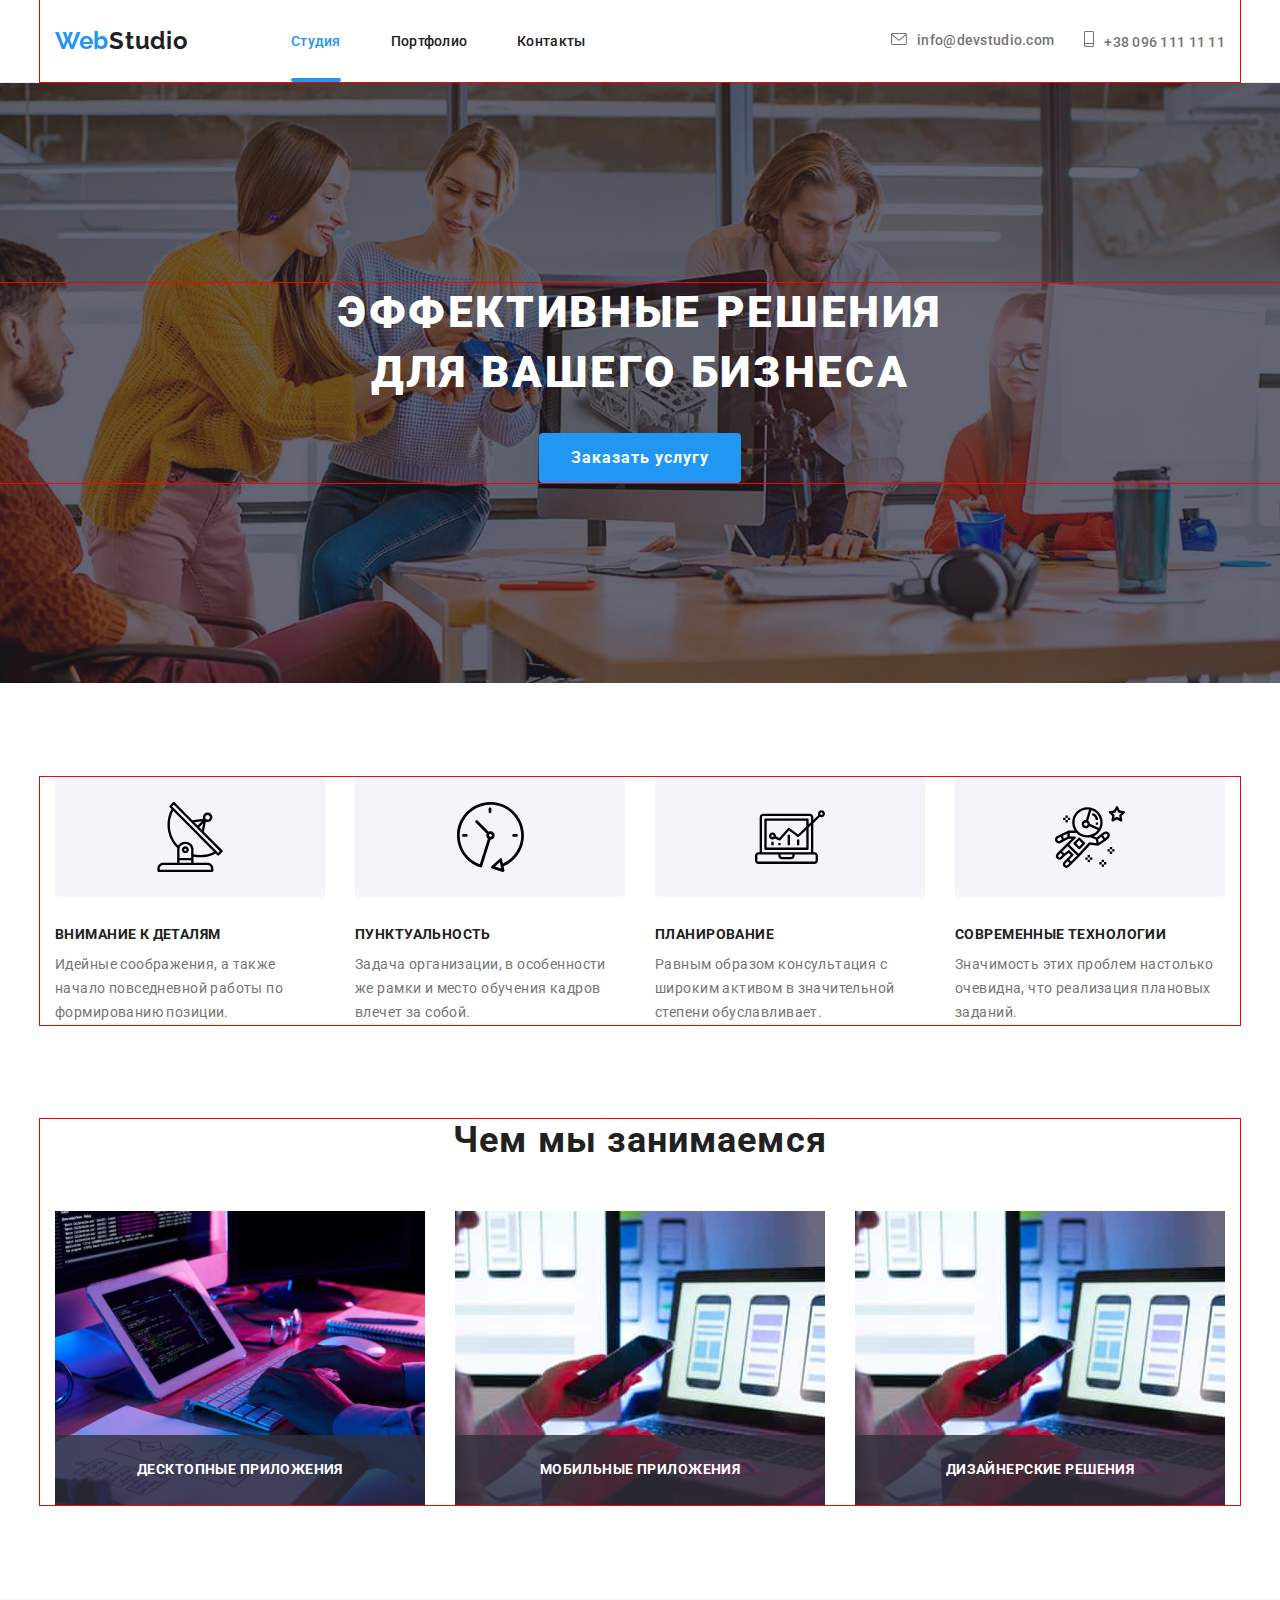
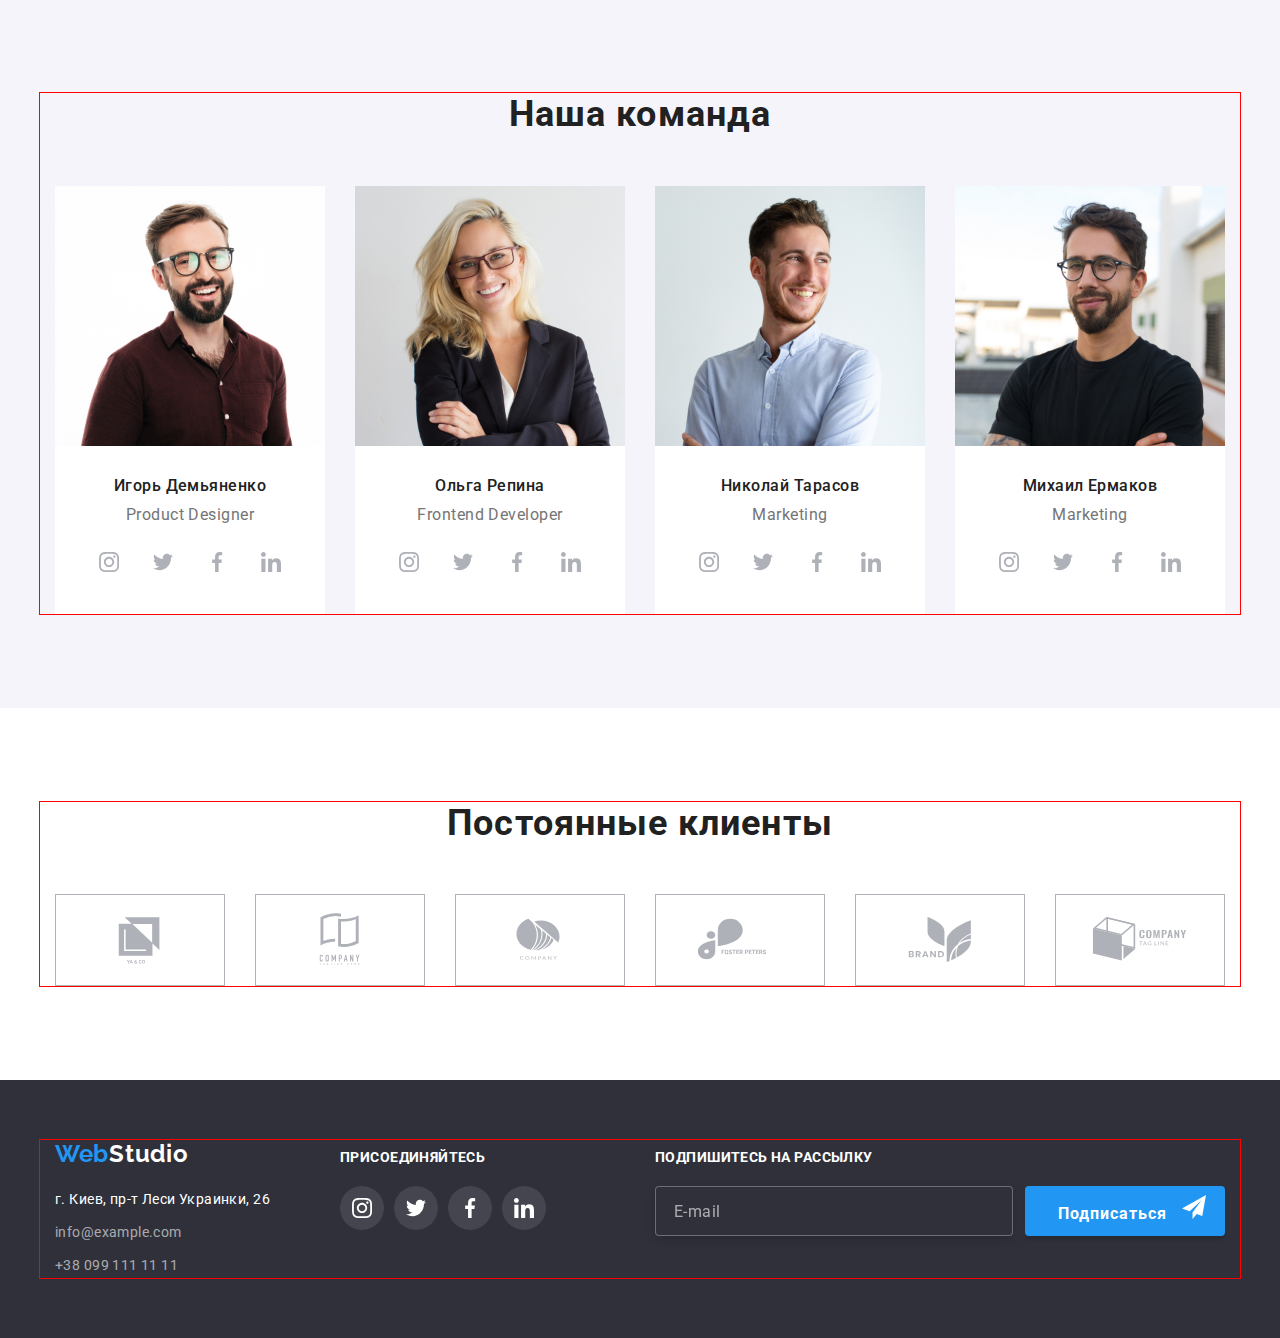
<file: index.html>
<!DOCTYPE html>
<html lang="ru">
  <head>
    <meta charset="UTF-8" />
    <meta http-equiv="X-UA-Compatible" content="IE=edge" />
    <meta name="viewport" content="width=device-width, initial-scale=1.0" />
    <link rel="preconnect" href="https://fonts.googleapis.com" />
    <link rel="preconnect" href="https://fonts.gstatic.com" crossorigin />
    <link rel="preconnect" href="https://fonts.googleapis.com" />
    <link rel="preconnect" href="https://fonts.gstatic.com" crossorigin />
    <link
      href="https://fonts.googleapis.com/css2?family=Raleway:wght@700&family=Roboto:wght@400;500;700;900&display=swap"
      rel="stylesheet"
    />
    <title>DOCTYPE</title>
    <!-- <link
      rel="stylesheet"
      href="https://cdnjs.cloudflare.com/ajax/libs/modern-normalize/1.1.0/modern-normalize.min.css"
      integrity="sha512-wpPYUAdjBVSE4KJnH1VR1HeZfpl1ub8YT/NKx4PuQ5NmX2tKuGu6U/JRp5y+Y8XG2tV+wKQpNHVUX03MfMFn9Q=="
      crossorigin="anonymous"
      referrerpolicy="no-referrer"
    /> -->
    <!-- <link rel="stylesheet" href="./css/styles.css" /> -->
    <link rel="stylesheet" href="./css/main.min.css" />
  </head>

  <body>
    <!-------------------Шапка сайта------------------>
    <header class="header">
      <div class="container">
        <a href="./index.html" class="logo link"
          >Web<span class="logo__style--dark">Studio</span></a
        >
        <nav class="nav">
          <ul class="nav__list list">
            <li class="nav__item">
              <a href="./index.html" class="nav__link link current">Студия</a>
            </li>
            <li class="nav__item">
              <a href="./portfolio.html" class="nav__link link">Портфолио</a>
            </li>
            <li class="nav__item">
              <a href="" class="nav__link link">Контакты</a>
            </li>
          </ul>
        </nav>
        <ul class="contacts list">
          <li class="contacts__item">
            <a href="mailto:info@devstudio.com" class="contacts__mail link"
              ><svg class="contacts__icon" width="16" height="12">
                <use href="./images/symbol-defs.svg#icon-envelope"></use></svg
              >info@devstudio.com</a
            >
          </li>
          <li class="contacts__item">
            <a href="tel:+380961111111" class="contacts__tel link"
              ><svg class="contacts__icon" width="10" height="16">
                <use href="./images/symbol-defs.svg#icon-smartphone"></use></svg
              >+38 096 111 11 11</a
            >
          </li>
        </ul>
        <button type="button" class="menu-open__btn">
          <svg class="menu-open__icon" width="40" height="40">
            <use href="./images/symbol-defs.svg#icon-menu"></use>
          </svg>
        </button>
        <div class="mob-menu is-hidden">
          <div class="container-mob">
            <div class="mob-menu__top">
              <button type="button" class="menu-close__btn">
                <svg class="menu-open__icon" width="40" height="40">
                  <use href="./images/symbol-defs.svg#icon-close-black"></use>
                </svg>
              </button>
              <ul class="mob-menu__list list">
                <li class="mob-menu__item">
                  <a href="./index.html" class="mob-menu__link link accent"
                    >Студия</a
                  >
                </li>
                <li class="mob-menu__item">
                  <a href="./portfolio.html" class="mob-menu__link link"
                    >Портфолио</a
                  >
                </li>
                <li class="mob-menu__item">
                  <a href="" class="mob-menu__link link">Контакты</a>
                </li>
              </ul>
            </div>
            <div class="mob-menu__bottom">
              <div class="mob-contacts">
                <ul class="mob-contacts__list list">
                  <li class="mob-contacts__item">
                    <a href="tel:+380961111111" class="mob-contacts__tel link"
                      >+38 096 111 11 11</a
                    >
                  </li>
                  <li class="mob-contacts__item">
                    <a
                      href="mailto:info@devstudio.com"
                      class="mob-contacts__mail link"
                      >info@devstudio.com</a
                    >
                  </li>
                </ul>
                <ul class="mob-soc__list list">
                  <li class="mob-soc__item">
                    <a
                      href="https://www.google.com/"
                      class="mob-soc__link link"
                      target="_blank"
                      rel="noopener nofollow noreferrer"
                      >Instagram</a
                    >
                  </li>
                  <li class="mob-soc__item">
                    <a
                      href="https://www.google.com/"
                      class="mob-soc__link link"
                      target="_blank"
                      rel="noopener nofollow noreferrer"
                      >Twitter</a
                    >
                  </li>
                  <li class="mob-soc__item">
                    <a
                      href="https://www.google.com/"
                      class="mob-soc__link link"
                      target="_blank"
                      rel="noopener nofollow noreferrer"
                      >Facebook</a
                    >
                  </li>
                  <li class="mob-soc__item">
                    <a
                      href="https://www.google.com/"
                      class="mob-soc__link link"
                      target="_blank"
                      rel="noopener nofollow noreferrer"
                      >LinkedIn</a
                    >
                  </li>
                </ul>
              </div>
            </div>
          </div>
        </div>
      </div>
    </header>

    <main>
      <!-----------------------Герой------------------->
      <section class="hero">
        <div class="container">
          <h1 class="title">Эффективные решения для вашего бизнеса</h1>
          <button type="button" class="btn-order" data-modal-open>
            Заказать услугу
          </button>
        </div>
      </section>
      <!----------------- Наши преимущества ------------------>
      <section class="advantage">
        <div class="container">
          <h2 class="advantage__name visually-hidden">Наши преимущества</h2>
          <ul class="advantage__list list">
            <li class="advantage__item">
              <div class="advantage__icon">
                <svg class="icon-antenna" width="70" height="70">
                  <use href="./images/symbol-defs.svg#icon-antenna"></use>
                </svg>
              </div>
              <h3 class="advantage__title">Внимание к деталям</h3>
              <p class="advantage__text">
                Идейные соображения, а также начало повседневной работы по
                формированию позиции.
              </p>
            </li>
            <li class="advantage__item">
              <div class="advantage__icon">
                <svg class="icon-clock" width="70" height="70">
                  <use href="./images/symbol-defs.svg#icon-clock"></use>
                </svg>
              </div>
              <h3 class="advantage__title">Пунктуальность</h3>
              <p class="advantage__text">
                Задача организации, в особенности же рамки и место обучения
                кадров влечет за собой.
              </p>
            </li>
            <li class="advantage__item">
              <div class="advantage__icon">
                <svg class="icon-diagram" width="70" height="70">
                  <use href="./images/symbol-defs.svg#icon-diagram"></use>
                </svg>
              </div>
              <h3 class="advantage__title">Планирование</h3>
              <p class="advantage__text">
                Равным образом консультация с широким активом в значительной
                степени обуславливает.
              </p>
            </li>
            <li class="advantage__item">
              <div class="advantage__icon">
                <svg class="icon-astronaut" width="70" height="70">
                  <use href="./images/symbol-defs.svg#icon-astronaut"></use>
                </svg>
              </div>
              <h3 class="advantage__title">Современные технологии</h3>
              <p class="advantage__text">
                Значимость этих проблем настолько очевидна, что реализация
                плановых заданий.
              </p>
            </li>
          </ul>
        </div>
      </section>
      <!--------------- Чем мы занимаемся --------------->
      <section class="works">
        <div class="container">
          <h2 class="works__title">Чем мы занимаемся</h2>
          <ul class="works__list list">
            <li class="works__item">
              <picture>
                <source
                  srcset="
                    ./images/algorithm.jpg    1x,
                    ./images/algorithm-2x.jpg 2x
                  "
                  media="(min-width: 1200px)"
                />
                <img
                  lang="en"
                  src="./images/algorithm.jpg"
                  alt="Box-1"
                  width="370"
                  height="294"
                />
              </picture>
              <div class="product">
                <h3 class="product__title">Десктопные приложения</h3>
              </div>
            </li>
            <li class="works__item">
              <picture>
                <source
                  srcset="./images/mobile.jpg 1x, ./images/mobile-2x.jpg 2x"
                  media="(min-width: 1200px)"
                />
                <img
                  lang="en"
                  src="./images/mobile.jpg"
                  alt="Box-2"
                  width="370"
                  height="294"
                />
              </picture>
              <div class="product">
                <h3 class="product__title">Мобильные приложения</h3>
              </div>
            </li>
            <li class="works__item">
              <picture>
                <source
                  srcset="./images/mobile.jpg 1x, ./images/mobile-2x.jpg 2x"
                  media="(min-width: 1200px)"
                />
                <img
                  lang="en"
                  src="./images/desktop.jpg"
                  alt="Box-3"
                  width="370"
                  height="294"
                />
              </picture>
              <div class="product">
                <h3 class="product__title">Дизайнерские решения</h3>
              </div>
            </li>
          </ul>
        </div>
      </section>
      <!--------------------Наша Команда--------------------->
      <section class="team">
        <div class="container">
          <h2 class="team__title">Наша команда</h2>
          <ul class="team__list list">
            <li class="team__item">
              <picture>
                <source
                  srcset="./images/igor.jpg 1x, ./images/igor-2x.jpg 2x"
                  media="(min-width: 1200px)"
                />
                <source
                  srcset="./images/igor-tab.jpg 1x, ./images/igor-tab-2x.jpg 2x"
                  media="(min-width: 768px)"
                />
                <source
                  srcset="./images/igor-mob.jpg 1x, ./images/igor-mob-2x.jpg 2x"
                  media="(min-width: 320px)"
                />
                <img
                  src="./images/igor-mob.jpg"
                  alt="Фото Игоря Демьяненко"
                  width="450"
                  height="460"
                />
              </picture>

              <!-- <img
                srcset="./images/igor.jpg 1x, ./images/igor-2x.jpg 2x"
                src="./images/igor.jpg"
                alt="Фото Игоря Демьяненко"
                width="270"
                height="260"
              /> -->
              <div class="team__card">
                <h3 class="team__name">Игорь Демьяненко</h3>
                <p class="team__text" lang="en">Product Designer</p>
                <ul class="soc list">
                  <li class="soc__item soc__item--light">
                    <a href="" class="soc__link soc__link--dark link"
                      ><svg class="soc__icon" width="20" height="20">
                        <use
                          href="./images/symbol-defs.svg#icon-instagram"
                        ></use></svg
                    ></a>
                  </li>
                  <li class="soc__item soc__item--light">
                    <a href="" class="soc__link soc__link--dark link"
                      ><svg class="soc__icon" width="20" height="20">
                        <use
                          href="./images/symbol-defs.svg#icon-twitter"
                        ></use></svg
                    ></a>
                  </li>
                  <li class="soc__item soc__item--light">
                    <a href="" class="soc__link soc__link--dark link"
                      ><svg class="soc__icon" width="20" height="20">
                        <use
                          href="./images/symbol-defs.svg#icon-facebook"
                        ></use></svg
                    ></a>
                  </li>
                  <li class="soc__item soc__item--light">
                    <a href="" class="soc__link soc__link--dark link">
                      <svg class="soc__icon" width="20" height="20">
                        <use
                          href="./images/symbol-defs.svg#icon-linkedin"
                        ></use></svg
                    ></a>
                  </li>
                </ul>
              </div>
            </li>
            <li class="team__item">
              <picture>
                <source
                  srcset="./images/olga.jpg 1x, ./images/olga-2x.jpg 2x"
                  media="(min-width: 1200px)"
                />
                <source
                  srcset="./images/olga-tab.jpg 1x, ./images/olga-tab-2x.jpg 2x"
                  media="(min-width: 768px)"
                />
                <source
                  srcset="./images/olga-mob.jpg 1x, ./images/olga-mob-2x.jpg 2x"
                  media="(min-width: 320px)"
                />
                <img
                  src="./images/olga.jpg"
                  alt="Фото Ольги Репиной"
                  width="450"
                  height="460"
                />
              </picture>

              <!-- <img
                srcset="./images/olga.jpg 1x, ./images/olga-2x.jpg 2x"
                src="./images/olga.jpg"
                alt="Фото Ольги Репиной"
                width="270"
                height="260"
              /> -->
              <div class="team__card">
                <h3 class="team__name">Ольга Репина</h3>
                <p class="team__text" lang="en">Frontend Developer</p>
                <ul class="soc list">
                  <li class="soc__item soc__item--light">
                    <a href="" class="soc__link soc__link--dark link"
                      ><svg class="soc__icon" width="20" height="20">
                        <use
                          href="./images/symbol-defs.svg#icon-instagram"
                        ></use></svg
                    ></a>
                  </li>
                  <li class="soc__item soc__item--light">
                    <a href="" class="soc__link soc__link--dark link"
                      ><svg class="soc__icon" width="20" height="20">
                        <use
                          href="./images/symbol-defs.svg#icon-twitter"
                        ></use></svg
                    ></a>
                  </li>
                  <li class="soc__item soc__item--light">
                    <a href="" class="soc__link soc__link--dark link">
                      <svg class="soc__icon" width="20" height="20">
                        <use
                          href="./images/symbol-defs.svg#icon-facebook"
                        ></use></svg
                    ></a>
                  </li>
                  <li class="soc__item soc__item--light">
                    <a href="" class="soc__link soc__link--dark link">
                      <svg class="soc__icon" width="20" height="20">
                        <use
                          href="./images/symbol-defs.svg#icon-linkedin"
                        ></use></svg
                    ></a>
                  </li>
                </ul>
              </div>
            </li>
            <li class="team__item">
              <picture>
                <source
                  srcset="./images/nikolay.jpg 1x, ./images/nikolay-2x.jpg 2x"
                  media="(min-width: 1200px)"
                />
                <source
                  srcset="
                    ./images/nikolay-tab.jpg    1x,
                    ./images/nikolay-tab-2x.jpg 2x
                  "
                  media="(min-width: 768px)"
                />
                <source
                  srcset="
                    ./images/nikolay-mob.jpg    1x,
                    ./images/nikolay-mob-2x.jpg 2x
                  "
                  media="(min-width: 320px)"
                />
                <img
                  src="./images/nikolay.jpg"
                  alt="Фото Николая Тарасова"
                  width="450"
                  height="460"
                />
              </picture>

              <!-- <img
                srcset="./images/nikolay.jpg 1x, ./images/nikolay-2x.jpg 2x"
                src="./images/nikolay.jpg"
                alt="Фото Николая Тарасова"
                width="270"
                height="260"
              /> -->
              <div class="team__card">
                <h3 class="team__name">Николай Тарасов</h3>
                <p class="team__text" lang="en">Marketing</p>
                <ul class="soc list">
                  <li class="soc__item soc__item--light">
                    <a href="" class="soc__link soc__link--dark link"
                      ><svg class="soc__icon" width="20" height="20">
                        <use
                          href="./images/symbol-defs.svg#icon-instagram"
                        ></use></svg
                    ></a>
                  </li>
                  <li class="soc__item soc__item--light">
                    <a href="" class="soc__link soc__link--dark link"
                      ><svg class="soc__icon" width="20" height="20">
                        <use
                          href="./images/symbol-defs.svg#icon-twitter"
                        ></use></svg
                    ></a>
                  </li>
                  <li class="soc__item soc__item--light">
                    <a href="" class="soc__link soc__link--dark link"
                      ><svg class="soc__icon" width="20" height="20">
                        <use
                          href="./images/symbol-defs.svg#icon-facebook"
                        ></use></svg
                    ></a>
                  </li>

                  <li class="soc__item soc__item--light">
                    <a href="" class="soc__link soc__link--dark link">
                      <svg class="soc__icon" width="20" height="20">
                        <use
                          href="./images/symbol-defs.svg#icon-linkedin"
                        ></use></svg
                    ></a>
                  </li>
                </ul>
              </div>
            </li>
            <li class="team__item">
              <picture>
                <source
                  srcset="./images/mihkail.jpg 1x, ./images/mihkail-2x.jpg 2x"
                  media="(min-width: 1200px)"
                />
                <source
                  srcset="
                    ./images/mihkail-tab.jpg    1x,
                    ./images/mihkail-tab-2x.jpg 2x
                  "
                  media="(min-width: 768px)"
                />
                <source
                  srcset="
                    ./images/mihkail-mob.jpg    1x,
                    ./images/mihkail-mob-2x.jpg 2x
                  "
                  media="(min-width: 320px)"
                />
                <img
                  src="./images/mihkail.jpg"
                  alt="Фото Михаила Ермакова"
                  width="450"
                  height="460"
                />
              </picture>

              <!-- <img
                srcset="./images/mihkail.jpg 1x, ./images/mihkail-2x.jpg 2x"
                src="./images/mihkail.jpg"
                alt="Фото Михаила Ермакова"
                width="270"
                height="260"
              /> -->
              <div class="team__card">
                <h3 class="team__name">Михаил Ермаков</h3>
                <p class="team__text" lang="en">Marketing</p>
                <ul class="soc list">
                  <li class="soc__item soc__item--light">
                    <a href="" class="soc__link soc__link--dark link"
                      ><svg class="soc__icon" width="20" height="20">
                        <use
                          href="./images/symbol-defs.svg#icon-instagram"
                        ></use></svg
                    ></a>
                  </li>
                  <li class="soc__item soc__item--light">
                    <a href="" class="soc__link soc__link--dark link"
                      ><svg class="soc__icon" width="20" height="20">
                        <use
                          href="./images/symbol-defs.svg#icon-twitter"
                        ></use></svg
                    ></a>
                  </li>
                  <li class="soc__item soc__item--light">
                    <a href="" class="soc__link soc__link--dark link"
                      ><svg class="soc__icon" width="20" height="20">
                        <use
                          href="./images/symbol-defs.svg#icon-facebook"
                        ></use></svg
                    ></a>
                  </li>
                  <li class="soc__item soc__item--light">
                    <a href="" class="soc__link soc__link--dark link">
                      <svg class="soc__icon" width="20" height="20">
                        <use
                          href="./images/symbol-defs.svg#icon-linkedin"
                        ></use></svg
                    ></a>
                  </li>
                </ul>
              </div>
            </li>
          </ul>
        </div>
      </section>
      <!----------------------- Постоянные клиенты -------------------->
      <section class="customers">
        <div class="container">
          <h2 class="customers__titel">Постоянные клиенты</h2>
          <ul class="customers__list list">
            <li class="customers__item">
              <a href="" class="customers__link"
                ><svg class="customers__icon" width="106" height="60">
                  <use href="./images/symbol-defs.svg#icon-Logo-1"></use></svg
              ></a>
            </li>
            <li class="customers__item">
              <a href="" class="customers__link"
                ><svg class="customers__icon" width="106" height="60">
                  <use href="./images/symbol-defs.svg#icon-Logo-2"></use></svg
              ></a>
            </li>
            <li class="customers__item">
              <a href="" class="customers__link"
                ><svg class="customers__icon" width="106" height="60">
                  <use href="./images/symbol-defs.svg#icon-Logo-3"></use></svg
              ></a>
            </li>
            <li class="customers__item">
              <a href="" class="customers__link"
                ><svg class="customers__icon" width="106" height="60">
                  <use href="./images/symbol-defs.svg#icon-Logo-4"></use></svg
              ></a>
            </li>
            <li class="customers__item">
              <a href="" class="customers__link"
                ><svg class="customers__icon" width="106" height="60">
                  <use href="./images/symbol-defs.svg#icon-Logo-5"></use></svg
              ></a>
            </li>
            <li class="customers__item">
              <a href="" class="customers__link"
                ><svg class="customers__icon" width="106" height="60">
                  <use href="./images/symbol-defs.svg#icon-Logo-6"></use></svg
              ></a>
            </li>
          </ul>
        </div>
      </section>
    </main>
    <!-------------------------Футер----------------------->
    <footer class="footer">
      <div class="container">
        <div class="footer__contact">
          <a href="./index.html" class="logo link"
            >Web<span class="logo__style--light">Studio</span></a
          >
          <address class="address">
            <ul class="address__list list">
              <li class="address__item">
                <a
                  href="https://goo.gl/maps/gY4igKeAdsHqv6zv8"
                  target="_blank"
                  class="address__link--light link"
                  rel="noopener nofollow noreferrer"
                  >г. Киев, пр-т Леси Украинки, 26
                </a>
              </li>
              <li class="address__item">
                <a
                  href="mailto:info@example.com"
                  class="address__link--dark link"
                  >info@example.com</a
                >
              </li>
              <li class="address__item">
                <a href="tel:+380991111111" class="address__link--dark link"
                  >+38 099 111 11 11</a
                >
              </li>
            </ul>
          </address>
        </div>
        <div class="join">
          <p class="join__title">присоединяйтесь</p>
          <ul class="soc list">
            <li class="soc__item soc__item--dark">
              <a href="" class="soc__link soc__link--light link"
                ><svg class="soc__icon" width="20" height="20">
                  <use
                    href="./images/symbol-defs.svg#icon-instagram"
                  ></use></svg
              ></a>
            </li>
            <li class="soc__item soc__item--dark">
              <a href="" class="soc__link soc__link--light link"
                ><svg class="soc__icon" width="20" height="20">
                  <use href="./images/symbol-defs.svg#icon-twitter"></use></svg
              ></a>
            </li>
            <li class="soc__item soc__item--dark">
              <a href="" class="soc__link soc__link--light link"
                ><svg class="soc__icon" width="20" height="20">
                  <use href="./images/symbol-defs.svg#icon-facebook"></use></svg
              ></a>
            </li>
            <li class="soc__item soc__item--dark">
              <a href="" class="soc__link soc__link--light link">
                <svg class="soc__icon" width="20" height="20">
                  <use href="./images/symbol-defs.svg#icon-linkedin"></use></svg
              ></a>
            </li>
          </ul>
        </div>
        <div class="subscribe">
          <p class="subscribe__title">Подпишитесь на рассылку</p>
          <form name="subscribe__form">
            <div class="subscribe__wrap">
              <label for="subscribe-label" class="subscribe__label"></label>
              <input
                type="email"
                class="subscribe__input"
                name="user-email"
                id="subscribe-label"
                placeholder="E-mail"
                required
              />
              <button type="submit" class="subscribe__button">
                Подписаться
                <svg class="subscribe__icon" width="24" height="24">
                  <use href="./images/symbol-defs.svg#icon-icon-send"></use>
                </svg>
              </button>
            </div>
          </form>
        </div>
      </div>
    </footer>
    <div class="backdrop is-hidden" data-modal>
      <div class="modal">
        <button type="button" class="btn-close" data-modal-close>
          <svg class="modal__close-icon" width="18" height="18">
            <use href="./images/symbol-defs.svg#icon-close-black"></use>
          </svg>
        </button>
        <p class="modal__title">Оставьте свои данные, мы вам перезвоним</p>
        <form>
          <div class="form">
            <label for="name" class="form__label">Имя</label>
            <div class="form__wrap">
              <input
                type="text"
                class="form__input"
                name="user-name"
                placeholder=" "
                id="name"
                required
              />
              <svg class="form__icon" width="18" height="18">
                <use href="./images/symbol-defs.svg#icon-person-black"></use>
              </svg>
            </div>
          </div>
          <div class="form">
            <label for="tel" class="form__label">Телефон</label>
            <div class="form__wrap">
              <input
                type="tel"
                class="form__input"
                name="user-tel"
                id="tel"
                placeholder=" "
                required
              />
              <svg class="form__icon" width="18" height="18">
                <use href="./images/symbol-defs.svg#icon-phone-black"></use>
              </svg>
            </div>
          </div>
          <div class="form">
            <label for="mail" class="form__label">Почта</label>
            <div class="form__wrap">
              <input
                type="email"
                class="form__input"
                name="user-email"
                id="mail"
                placeholder=" "
                required
              />
              <svg class="form__icon" width="18" height="18">
                <use href="./images/symbol-defs.svg#icon-email-black"></use>
              </svg>
            </div>
          </div>
          <div class="form-comment">
            <label for="comment" class="form-comment__label">Комментарий</label>
            <textarea
              name="comment"
              id="comment"
              class="form-comment__text"
              placeholder="Введите текст"
            ></textarea>
          </div>
          <div class="form-check">
            <input
              type="checkbox"
              name="agreement"
              id="agreement"
              class="form-check__input visually-hidden"
            />
            <label for="agreement" class="form-check__label">
              <span class="form-check__box">
                <svg class="form-check__icon" width="16" height="15">
                  <use href="./images/symbol-defs.svg#icon-galochka"></use>
                </svg> </span
              >Соглашаюсь с рассылкой и принимаю
              <a href="" class="form-check__link">Условия договора</a>
            </label>
          </div>
          <button type="submit" class="btn-submit">Отправить</button>
        </form>
      </div>
    </div>
    <script src="./js/modal.js"></script>
    <script src="./js/menu.js"></script>
  </body>
</html>
</file>
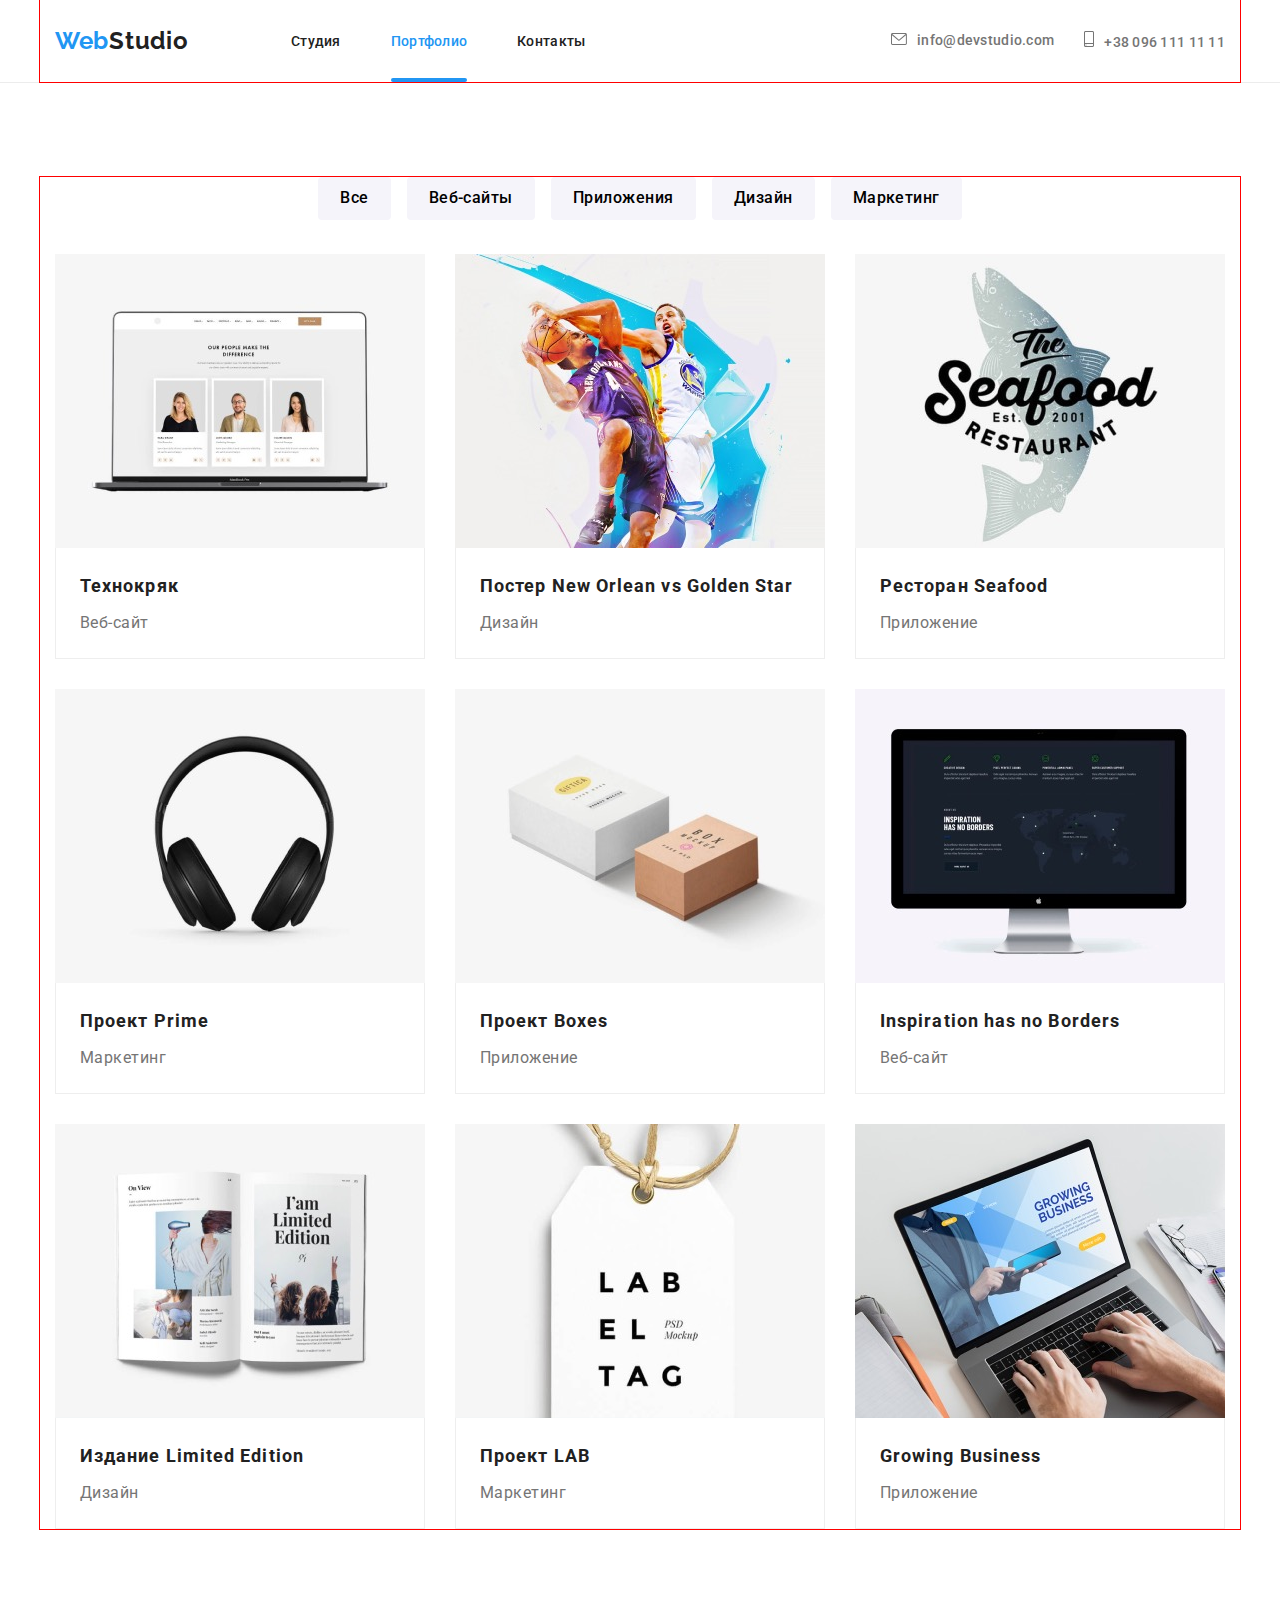
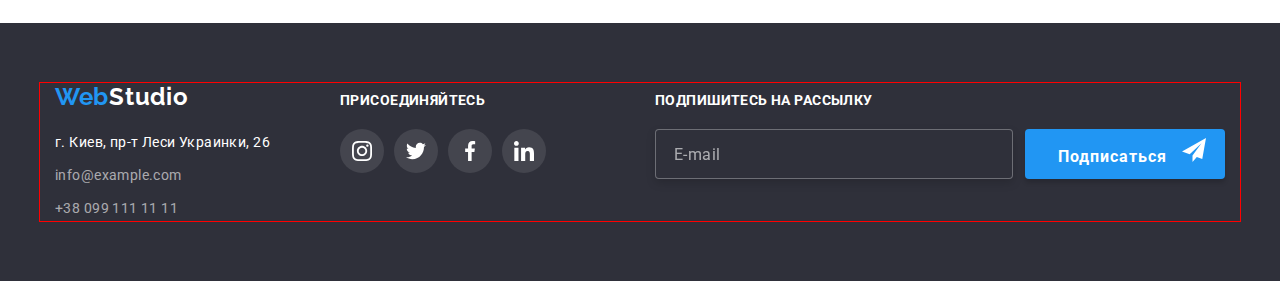
<file: portfolio.html>
<!DOCTYPE html>
<html lang="ru">
  <head>
    <meta charset="UTF-8" />
    <meta http-equiv="X-UA-Compatible" content="IE=edge" />
    <meta name="viewport" content="width=device-width, initial-scale=1.0" />
    <link rel="preconnect" href="https://fonts.googleapis.com" />
    <link rel="preconnect" href="https://fonts.gstatic.com" crossorigin />
    <link rel="preconnect" href="https://fonts.googleapis.com" />
    <link rel="preconnect" href="https://fonts.gstatic.com" crossorigin />
    <link
      href="https://fonts.googleapis.com/css2?family=Raleway:wght@700&family=Roboto:wght@400;500;700;900&display=swap"
      rel="stylesheet"
    />
    <title>DOCTYPE</title>
    <!-- <link
      rel="stylesheet"
      href="https://cdnjs.cloudflare.com/ajax/libs/modern-normalize/1.1.0/modern-normalize.min.css"
      integrity="sha512-wpPYUAdjBVSE4KJnH1VR1HeZfpl1ub8YT/NKx4PuQ5NmX2tKuGu6U/JRp5y+Y8XG2tV+wKQpNHVUX03MfMFn9Q=="
      crossorigin="anonymous"
      referrerpolicy="no-referrer"
    /> -->
    <!-- <link rel="stylesheet" href="./css/styles.css" /> -->
    <link rel="stylesheet" href="./css/portfolio.min.css" />
  </head>

  <body>
    <!---------- Шапка портфолио ------------>
    <header class="header">
      <div class="container">
        <a href="./index.html" class="logo link"
          >Web<span class="logo__style--dark">Studio</span></a
        >
        <nav class="nav">
          <ul class="nav__list list">
            <li class="nav__item">
              <a href="./index.html" class="nav__link link">Студия</a>
            </li>
            <li class="nav__item">
              <a href="./portfolio.html" class="nav__link link current"
                >Портфолио</a
              >
            </li>
            <li class="nav__item">
              <a href="" class="nav__link link">Контакты</a>
            </li>
          </ul>
        </nav>
        <ul class="contacts list">
          <li class="contacts__item">
            <a href="mailto:info@devstudio.com" class="contacts__mail link"
              ><svg class="contacts__icon" width="16" height="12">
                <use href="./images/symbol-defs.svg#icon-envelope"></use></svg
              >info@devstudio.com</a
            >
          </li>
          <li class="contacts__item">
            <a href="tel:+380961111111" class="contacts__tel link"
              ><svg class="contacts__icon" width="10" height="16">
                <use href="./images/symbol-defs.svg#icon-smartphone"></use></svg
              >+38 096 111 11 11</a
            >
          </li>
        </ul>
        <button type="button" class="menu-open__btn">
          <svg class="menu-open__icon" width="40" height="40">
            <use href="./images/symbol-defs.svg#icon-menu"></use>
          </svg>
        </button>
        <div class="mob-menu is-hidden">
          <div class="container-mob">
            <div class="mob-menu__top">
              <button type="button" class="menu-close__btn">
                <svg class="menu-open__icon" width="40" height="40">
                  <use href="./images/symbol-defs.svg#icon-close-black"></use>
                </svg>
              </button>
              <ul class="mob-menu__list list">
                <li class="mob-menu__item">
                  <a href="./index.html" class="mob-menu__link link">Студия</a>
                </li>
                <li class="mob-menu__item">
                  <a href="./portfolio.html" class="mob-menu__link link accent"
                    >Портфолио</a
                  >
                </li>
                <li class="mob-menu__item">
                  <a href="" class="mob-menu__link link">Контакты</a>
                </li>
              </ul>
            </div>
            <div class="mob-menu__bottom">
              <div class="mob-contacts">
                <ul class="mob-contacts__list list">
                  <li class="mob-contacts__item">
                    <a href="tel:+380961111111" class="mob-contacts__tel link"
                      >+38 096 111 11 11</a
                    >
                  </li>
                  <li class="mob-contacts__item">
                    <a
                      href="mailto:info@devstudio.com"
                      class="mob-contacts__mail link"
                      >info@devstudio.com</a
                    >
                  </li>
                </ul>
                <ul class="mob-soc__list list">
                  <li class="mob-soc__item">
                    <a
                      href="https://www.google.com/"
                      class="mob-soc__link link"
                      target="_blank"
                      rel="noopener nofollow noreferrer"
                      >Instagram</a
                    >
                  </li>
                  <li class="mob-soc__item">
                    <a
                      href="https://www.google.com/"
                      class="mob-soc__link link"
                      target="_blank"
                      rel="noopener nofollow noreferrer"
                      >Twitter</a
                    >
                  </li>
                  <li class="mob-soc__item">
                    <a
                      href="https://www.google.com/"
                      class="mob-soc__link link"
                      target="_blank"
                      rel="noopener nofollow noreferrer"
                      >Facebook</a
                    >
                  </li>
                  <li class="mob-soc__item">
                    <a
                      href="https://www.google.com/"
                      class="mob-soc__link link"
                      target="_blank"
                      rel="noopener nofollow noreferrer"
                      >LinkedIn</a
                    >
                  </li>
                </ul>
              </div>
            </div>
          </div>
        </div>
      </div>
    </header>

    <main>
      <!-------------------- Портфолио ------------------>
      <section class="portfolio">
        <div class="container">
          <h1 class="portfolio__title visually-hidden">Портфолио</h1>
          <ul class="portfolio__list list">
            <li class="portfolio__btn">
              <button class="portfolio__button" type="button">Все</button>
            </li>
            <li class="portfolio__btn">
              <button class="portfolio__button" type="button">Веб-сайты</button>
            </li>
            <li class="portfolio__btn">
              <button class="portfolio__button" type="button">
                Приложения
              </button>
            </li>
            <li class="portfolio__btn">
              <button class="portfolio__button" type="button">Дизайн</button>
            </li>
            <li class="portfolio__btn">
              <button class="portfolio__button" type="button">Маркетинг</button>
            </li>
          </ul>
          <ul class="card list">
            <li class="card__item link">
              <a href="" class="card__link">
                <div class="card__wrap">
                  <picture>
                    <source
                      srcset="
                        ./images/tehnokryk.jpg    1x,
                        ./images/tehnokryk-2x.jpg 2x
                      "
                      media="(min-width: 1200px)"
                    />
                    <source
                      srcset="
                        ./images/tehnokryk-tab.jpg    1x,
                        ./images/tehnokryk-tab-2x.jpg 2x
                      "
                      media="(min-width: 768px)"
                    />
                    <source
                      srcset="
                        ./images/tehnokryk-mob.jpg    1x,
                        ./images/tehnokryk-mob-2x.jpg 2x
                      "
                      media="(min-width: 320px)"
                    />
                    <img
                      src="./images/tehnokryk.jpg"
                      alt="tehnokryk"
                      class="card__icon"
                      width="370"
                      height="294"
                    />
                  </picture>
                  <p class="card__description">
                    Ресурс предлагает комплексные предложения с разным уровнем
                    функционала и сервисов. Все это позволит посетителю получить
                    исчерпывающие сведения о компании или частном лице.
                  </p>
                </div>
                <div class="card__name">
                  <h2 class="card__title">Технокряк</h2>
                  <p class="card__text">Веб-сайт</p>
                </div>
              </a>
            </li>
            <li class="card__item">
              <a href="" class="card__link">
                <div class="card__wrap">
                  <picture>
                    <source
                      srcset="
                        ./images/neworlean.jpg    1x,
                        ./images/neworlean-2x.jpg 2x
                      "
                      media="(min-width: 1200px)"
                    />
                    <source
                      srcset="
                        ./images/neworlean-tab.jpg    1x,
                        ./images/neworlean-tab-2x.jpg 2x
                      "
                      media="(min-width: 768px)"
                    />
                    <source
                      srcset="
                        ./images/neworlean-mob.jpg    1x,
                        ./images/neworlean-mob-2x.jpg 2x
                      "
                      media="(min-width: 320px)"
                    />
                    <img
                      src="./images/neworlean.jpg"
                      alt="neworlean"
                      class="card__icon"
                      width="370"
                      height="294"
                    />
                  </picture>
                  <p class="card__description">
                    Ресурс предлагает комплексные предложения с разным уровнем
                    функционала и сервисов. Все это позволит посетителю получить
                    исчерпывающие сведения о компании или частном лице.
                  </p>
                </div>
                <div class="card__name">
                  <h2 class="card__title">Постер New Orlean vs Golden Star</h2>
                  <p class="card__text">Дизайн</p>
                </div>
              </a>
            </li>
            <li class="card__item">
              <a href="" class="card__link">
                <div class="card__wrap">
                  <picture>
                    <source
                      srcset="
                        ./images/seafood.jpg    1x,
                        ./images/seafood-2x.jpg 2x
                      "
                      media="(min-width: 1200px)"
                    />
                    <source
                      srcset="
                        ./images/seafood-tab.jpg    1x,
                        ./images/seafood-tab-2x.jpg 2x
                      "
                      media="(min-width: 768px)"
                    />
                    <source
                      srcset="
                        ./images/seafood-mob.jpg    1x,
                        ./images/seafood-mob-2x.jpg 2x
                      "
                      media="(min-width: 320px)"
                    />
                    <img
                      src="./images/seafood.jpg"
                      alt="seafood"
                      class="card__icon"
                      width="370"
                      height="294"
                    />
                  </picture>
                  <p class="card__description">
                    Ресурс предлагает комплексные предложения с разным уровнем
                    функционала и сервисов. Все это позволит посетителю получить
                    исчерпывающие сведения о компании или частном лице.
                  </p>
                </div>
                <div class="card__name">
                  <h2 class="card__title">Ресторан Seafood</h2>
                  <p class="card__text">Приложение</p>
                </div>
              </a>
            </li>
            <li class="card__item">
              <a href="" class="card__link">
                <div class="card__wrap">
                  <picture>
                    <source
                      srcset="./images/prime.jpg 1x, ./images/prime-2x.jpg 2x"
                      media="(min-width: 1200px)"
                    />
                    <source
                      srcset="
                        ./images/prime-tab.jpg    1x,
                        ./images/prime-tab-2x.jpg 2x
                      "
                      media="(min-width: 768px)"
                    />
                    <source
                      srcset="
                        ./images/prime-mob.jpg    1x,
                        ./images/prime-mob-2x.jpg 2x
                      "
                      media="(min-width: 320px)"
                    />
                    <img
                      src="./images/prime.jpg"
                      alt="prime"
                      class="card__icon"
                      width="370"
                      height="294"
                    />
                  </picture>
                  <p class="card__description">
                    Ресурс предлагает комплексные предложения с разным уровнем
                    функционала и сервисов. Все это позволит посетителю получить
                    исчерпывающие сведения о компании или частном лице.
                  </p>
                </div>
                <div class="card__name">
                  <h2 class="card__title">Проект Prime</h2>
                  <p class="card__text">Маркетинг</p>
                </div>
              </a>
            </li>
            <li class="card__item">
              <a href="" class="card__link">
                <div class="card__wrap">
                  <picture>
                    <source
                      srcset="./images/boxes.jpg 1x, ./images/boxes-2x.jpg 2x"
                      media="(min-width: 1200px)"
                    />
                    <source
                      srcset="
                        ./images/boxes-tab.jpg    1x,
                        ./images/boxes-tab-2x.jpg 2x
                      "
                      media="(min-width: 768px)"
                    />
                    <source
                      srcset="
                        ./images/boxes-mob.jpg    1x,
                        ./images/boxes-mob-2x.jpg 2x
                      "
                      media="(min-width: 320px)"
                    />
                    <img
                      src="./images/boxes.jpg"
                      alt="boxes"
                      class="card__icom"
                      width="370"
                      height="294"
                    />
                  </picture>
                  <p class="card__description">
                    Ресурс предлагает комплексные предложения с разным уровнем
                    функционала и сервисов. Все это позволит посетителю получить
                    исчерпывающие сведения о компании или частном лице.
                  </p>
                </div>
                <div class="card__name">
                  <h2 class="card__title">Проект Boxes</h2>
                  <p class="card__text">Приложение</p>
                </div>
              </a>
            </li>
            <li class="card__item">
              <a href="" class="card__link">
                <div class="card__wrap">
                  <picture>
                    <source
                      srcset="
                        ./images/borders.jpg    1x,
                        ./images/borders-2x.jpg 2x
                      "
                      media="(min-width: 1200px)"
                    />
                    <source
                      srcset="
                        ./images/borders-tab.jpg    1x,
                        ./images/borders-tab-2x.jpg 2x
                      "
                      media="(min-width: 768px)"
                    />
                    <source
                      srcset="
                        ./images/borders-mob.jpg    1x,
                        ./images/borders-mob-2x.jpg 2x
                      "
                      media="(min-width: 320px)"
                    />
                    <img
                      src="./images/borders.jpg"
                      alt="borders"
                      class="card__icon"
                      width="370"
                      height="294"
                    />
                  </picture>
                  <p class="card__description">
                    Ресурс предлагает комплексные предложения с разным уровнем
                    функционала и сервисов. Все это позволит посетителю получить
                    исчерпывающие сведения о компании или частном лице.
                  </p>
                </div>
                <div class="card__name">
                  <h2 class="card__title">Inspiration has no Borders</h2>
                  <p class="card__text">Веб-сайт</p>
                </div>
              </a>
            </li>
            <li class="card__item">
              <a href="" class="card__link">
                <div class="card__wrap">
                  <picture>
                    <source
                      srcset="
                        ./images/limitededition.jpg    1x,
                        ./images/limitededition-2x.jpg 2x
                      "
                      media="(min-width: 1200px)"
                    />
                    <source
                      srcset="
                        ./images/limitededition-tab.jpg    1x,
                        ./images/limitededition-tab-2x.jpg 2x
                      "
                      media="(min-width: 768px)"
                    />
                    <source
                      srcset="
                        ./images/limitededition-mob.jpg    1x,
                        ./images/limitededition-mob-2x.jpg 2x
                      "
                      media="(min-width: 320px)"
                    />
                    <img
                      src="./images/limitededition.jpg"
                      alt="limitededition"
                      class="card__icon"
                      width="370"
                      height="294"
                    />
                  </picture>
                  <p class="card__description">
                    Ресурс предлагает комплексные предложения с разным уровнем
                    функционала и сервисов. Все это позволит посетителю получить
                    исчерпывающие сведения о компании или частном лице.
                  </p>
                </div>
                <div class="card__name">
                  <h2 class="card__title">Издание Limited Edition</h2>
                  <p class="card__text">Дизайн</p>
                </div>
              </a>
            </li>
            <li class="card__item">
              <a href="" class="card__link">
                <div class="card__wrap">
                  <picture>
                    <source
                      srcset="./images/lab.jpg 1x, ./images/lab-2x.jpg 2x"
                      media="(min-width: 1200px)"
                    />
                    <source
                      srcset="
                        ./images/lab-tab.jpg    1x,
                        ./images/lab-tab-2x.jpg 2x
                      "
                      media="(min-width: 768px)"
                    />
                    <source
                      srcset="
                        ./images/lab-mob.jpg    1x,
                        ./images/lab-mob-2x.jpg 2x
                      "
                      media="(min-width: 320px)"
                    />
                    <img
                      src="./images/lab.jpg"
                      alt="lab"
                      class="card__icon"
                      width="370"
                      height="294"
                    />
                  </picture>
                  <p class="card__description">
                    Ресурс предлагает комплексные предложения с разным уровнем
                    функционала и сервисов. Все это позволит посетителю получить
                    исчерпывающие сведения о компании или частном лице.
                  </p>
                </div>
                <div class="card__name">
                  <h2 class="card__title">Проект LAB</h2>
                  <p class="card__text">Маркетинг</p>
                </div>
              </a>
            </li>
            <li class="card__item">
              <a href="" class="card__link">
                <div class="card__wrap">
                  <picture>
                    <source
                      srcset="
                        ./images/growingbusiness.jpg    1x,
                        ./images/growingbusiness-2x.jpg 2x
                      "
                      media="(min-width: 1200px)"
                    />
                    <source
                      srcset="
                        ./images/growingbusiness-tab.jpg    1x,
                        ./images/growingbusiness-tab-2x.jpg 2x
                      "
                      media="(min-width: 768px)"
                    />
                    <source
                      srcset="
                        ./images/growingbusiness-mob.jpg    1x,
                        ./images/growingbusiness-mob-2x.jpg 2x
                      "
                      media="(min-width: 320px)"
                    />
                    <img
                      src="./images/growingbusiness.jpg"
                      alt="growingbusiness"
                      class="card__icon"
                      width="370"
                      height="294"
                    />
                  </picture>
                  <p class="card__description">
                    Ресурс предлагает комплексные предложения с разным уровнем
                    функционала и сервисов. Все это позволит посетителю получить
                    исчерпывающие сведения о компании или частном лице.
                  </p>
                </div>
                <div class="card__name">
                  <h2 class="card__title">Growing Business</h2>
                  <p class="card__text">Приложение</p>
                </div>
              </a>
            </li>
          </ul>
        </div>
      </section>
    </main>
    <footer class="footer">
      <div class="container">
        <div class="footer__contact">
          <a href="./index.html" class="logo link"
            >Web<span class="logo__style--light">Studio</span></a
          >
          <address class="address">
            <ul class="address__list list">
              <li class="address__item">
                <a
                  href="https://goo.gl/maps/gY4igKeAdsHqv6zv8"
                  target="_blank"
                  class="address__link--light link"
                  rel="noopener nofollow noreferrer"
                  >г. Киев, пр-т Леси Украинки, 26
                </a>
              </li>
              <li class="address__item">
                <a
                  href="mailto:info@example.com"
                  class="address__link--dark link"
                  >info@example.com</a
                >
              </li>
              <li class="address__item">
                <a href="tel:+380991111111" class="address__link--dark link"
                  >+38 099 111 11 11</a
                >
              </li>
            </ul>
          </address>
        </div>
        <div class="join">
          <p class="join__title">присоединяйтесь</p>
          <ul class="soc list">
            <li class="soc__item soc__item--dark">
              <a href="" class="soc__link soc__link--light link"
                ><svg class="soc__icon" width="20" height="20">
                  <use
                    href="./images/symbol-defs.svg#icon-instagram"
                  ></use></svg
              ></a>
            </li>
            <li class="soc__item soc__item--dark">
              <a href="" class="soc__link soc__link--light link"
                ><svg class="soc__icon" width="20" height="20">
                  <use href="./images/symbol-defs.svg#icon-twitter"></use></svg
              ></a>
            </li>
            <li class="soc__item soc__item--dark">
              <a href="" class="soc__link soc__link--light link"
                ><svg class="soc__icon" width="20" height="20">
                  <use href="./images/symbol-defs.svg#icon-facebook"></use></svg
              ></a>
            </li>
            <li class="soc__item soc__item--dark">
              <a href="" class="soc__link soc__link--light link">
                <svg class="soc__icon" width="20" height="20">
                  <use href="./images/symbol-defs.svg#icon-linkedin"></use></svg
              ></a>
            </li>
          </ul>
        </div>
        <div class="subscribe">
          <p class="subscribe__title">Подпишитесь на рассылку</p>
          <form name="subscribe__form">
            <div class="subscribe__wrap">
              <label for="subscribe-label" class="subscribe__label"></label>
              <input
                type="email"
                class="subscribe__input"
                name="user-email"
                id="subscribe-label"
                placeholder="E-mail"
                required
              />
              <button type="submit" class="subscribe__button">
                Подписаться
                <svg class="subscribe__icon" width="24" height="24">
                  <use href="./images/symbol-defs.svg#icon-icon-send"></use>
                </svg>
              </button>
            </div>
          </form>
        </div>
      </div>
    </footer>
    <script src="./js/menu.js"></script>
  </body>
</html>
</file>
<file: css/main.min.css>
/*! modern-normalize v1.1.0 | MIT License | https://github.com/sindresorhus/modern-normalize */*,::before,::after{box-sizing:border-box}html{line-height:1.15;-webkit-text-size-adjust:100%;-moz-tab-size:4;tab-size:4}body{margin:0;font-family:system-ui,-apple-system,"Segoe UI",Roboto,Helvetica,Arial,sans-serif,"Apple Color Emoji","Segoe UI Emoji"}hr{height:0;color:inherit}abbr[title]{text-decoration:underline dotted}b,strong{font-weight:bolder}code,kbd,samp,pre{font-family:ui-monospace,SFMono-Regular,Consolas,"Liberation Mono",Menlo,monospace;font-size:1em}small{font-size:80%}sub,sup{font-size:75%;line-height:0;position:relative;vertical-align:baseline}sub{bottom:-0.25em}sup{top:-0.5em}table{text-indent:0;border-color:inherit}button,input,optgroup,select,textarea{font-family:inherit;font-size:100%;line-height:1.15;margin:0}button,select{text-transform:none}button,[type=button],[type=reset],[type=submit]{-webkit-appearance:button}::-moz-focus-inner{border-style:none;padding:0}:-moz-focusring{outline:1px dotted ButtonText}:-moz-ui-invalid{box-shadow:none}legend{padding:0}progress{vertical-align:baseline}::-webkit-inner-spin-button,::-webkit-outer-spin-button{height:auto}[type=search]{-webkit-appearance:textfield;outline-offset:-2px}::-webkit-search-decoration{-webkit-appearance:none}::-webkit-file-upload-button{-webkit-appearance:button;font:inherit}summary{display:list-item}:root{--primary-text-color: #212121;--primary-bacground-color: #ffffff;--accent-color: #2196f3;--secondary-text-color: #757575}html{box-sizing:border-box}textarea{resize:none}p,h1,h2,h3,h4,h5,h6{margin:0}ul,ol{margin:0;padding-left:0}button{cursor:pointer}img{display:block;max-width:100%;height:auto;width:100%}body{color:var(--primary-text-color);background-color:var(--primary-bacground-color);font-family:"Roboto",sans-serif}.list{list-style:none}.link{text-decoration:none}.visually-hidden{position:absolute;width:1px;height:1px;margin:-1px;border:0;padding:0;white-space:nowrap;clip-path:inset(100%);clip:rect(0 0 0 0);overflow:hidden}.container{width:100%;margin:0 auto;padding-left:15px;padding-right:15px;outline:1px solid red}@media screen and (min-width: 480px){.container{width:480px}}@media screen and (min-width: 768px){.container{width:768px}}@media screen and (min-width: 1200px){.container{width:1200px}}.logo{display:block;min-width:145px;color:var(--accent-color);font-family:"Raleway",sans-serif;font-weight:700;font-size:26px;line-height:1.19;letter-spacing:.03em}.logo__style--light{color:#fff}.logo__style--dark{color:var(--primary-text-color)}.btn-close{width:30px;height:30px;border-radius:50%;border:1px solid rgba(0,0,0,.1);background-color:var(--primary-bacground-color);position:absolute;top:8px;right:8px;padding:0;display:flex;align-items:center;justify-content:center;transition:fill 250ms cubic-bezier(0.4, 0, 0.2, 1)}.btn-close:hover{fill:var(--accent-color);transition:fill 250ms cubic-bezier(0.4, 0, 0.2, 1)}.btn-close:focus{fill:var(--accent-color);transition:fill 250ms cubic-bezier(0.4, 0, 0.2, 1)}.btn-order{display:block;margin:0 auto;padding:10px 32px;font-family:inherit;font-weight:700;font-size:16px;line-height:1.89;letter-spacing:.06em;color:var(--primary-bacground-color);background:var(--accent-color);box-shadow:0px 4px 4px rgba(0,0,0,.15);border-radius:4px;border:none;transition:opacity 250ms cubic-bezier(0.4, 0, 0.2, 1)}.btn-order:hover{opacity:.8;transition:opacity 250ms cubic-bezier(0.4, 0, 0.2, 1)}.btn-order:focus{opacity:.8;transition:opacity 250ms cubic-bezier(0.4, 0, 0.2, 1)}.backdrop{position:fixed;top:0;left:0;width:100%;height:100%;background-color:rgba(0,0,0,.5);z-index:10;transition:opacity 250ms cubic-bezier(0.4, 0, 0.2, 1),visibility 250ms cubic-bezier(0.4, 0, 0.2, 1);padding:50px 30px;overflow-y:scroll}.backdrop.is-hidden{visibility:hidden;opacity:0;pointer-events:none}.modal{width:100%;border-radius:4px;background-color:var(--primary-bacground-color);padding:40px;position:absolute;top:50%;left:50%;transform:translate(-50%, -50%);opacity:1;transition:transform 250ms cubic-bezier(0.4, 0, 0.2, 1),opacity 250ms cubic-bezier(0.4, 0, 0.2, 1)}@media screen and (min-width: 480px){.modal{width:450px;height:609px}}@media screen and (min-width: 1200px){.modal{width:528px;height:581px}}.backdrop.is-hidden .modal{transform:translate(-50%, -50%) translateX(-150px);opacity:0}.modal__title{min-width:448;text-align:center;font-weight:700;font-size:20px;line-height:1.5;letter-spacing:.03em;margin-bottom:12px}@media screen and (min-width: 480px){.modal__title{line-height:1.15}}.form{margin-bottom:10px}.form__label,.form-comment__label{display:block;margin-bottom:4px;font-size:12px;line-height:1.17;letter-spacing:.01em;color:#757575}.form__wrap{position:relative}.form__input{padding-left:42px;width:100%;height:40px;border:1px solid rgba(33,33,33,.2);border-radius:4px;outline:rgba(0,0,0,0);transition:border-color 250ms cubic-bezier(0.4, 0, 0.2, 1)}.form__input:focus{border-color:var(--accent-color);transition:border-color 250ms cubic-bezier(0.4, 0, 0.2, 1)}.form__input:hover{border-color:var(--accent-color);transition:border-color 250ms cubic-bezier(0.4, 0, 0.2, 1)}.form__input::placeholder{font-size:12px;line-height:1.17;letter-spacing:.01em;color:rgba(117,117,117,.5)}.form__icon{position:absolute;left:12px;top:50%;margin-right:12px;transform:translateY(-50%)}.form__input:focus+.form__icon{fill:var(--accent-color);transition:fill 250ms cubic-bezier(0.4, 0, 0.2, 1)}.form__input:hover+.form__icon{fill:var(--accent-color);transition:fill 250ms cubic-bezier(0.4, 0, 0.2, 1)}.form-comment{margin-bottom:20px}.form-comment__text{width:100%;height:120px;padding:12px 16px;border:1px solid rgba(33,33,33,.2);border-radius:4px;outline:rgba(0,0,0,0);font-size:12px;line-height:1.17;letter-spacing:.01em;color:rgba(117,117,117,.5);transition:border-color 250ms cubic-bezier(0.4, 0, 0.2, 1)}@media screen and (min-width: 480px){.form-comment__text{width:370px}}@media screen and (min-width: 1200px){.form-comment__text{width:448px;height:138px}}.form-comment__text:focus{border-color:var(--accent-color);transition:border-color 250ms cubic-bezier(0.4, 0, 0.2, 1)}.form-comment__text:hover{border-color:var(--accent-color);transition:border-color 250ms cubic-bezier(0.4, 0, 0.2, 1)}.form-check{margin-bottom:30px}.form-check__box{display:flex;align-items:baseline}.form-check__label{display:flex;align-items:center;margin:auto;font-size:12px;line-height:1.17;letter-spacing:.03em;color:#757575}@media screen and (min-width: 1200px){.form-check__label{font-size:14px;line-height:1.71}}.form-check__label span{width:16px;height:15px;border:2px solid #212121;border-radius:3px;margin-right:8.38px;display:flex;align-items:baseline;justify-content:center;transition:border-color 250ms cubic-bezier(0.4, 0, 0.2, 1)}.form-check__input:checked+.form-check__label span{background-color:var(--accent-color);border:none}.form-check__input:checked+.form-check__label span:focus{background-color:var(--accent-color);border:none}.form-check__icon{fill:rgba(0,0,0,0)}.form-check__input:checked+.form-check__label .form-check__icon{fill:#fff}.form-check__link{margin-left:3px;text-decoration-line:underline;color:var(--accent-color)}.btn-submit{font-weight:700;font-size:16px;line-height:1.87;color:#fff;padding:10px;padding-right:55px;padding-bottom:10px;padding-left:56px;width:200px;height:50px;display:block;margin:0 auto;background:#188ce8;box-shadow:0px 4px 4px rgba(0,0,0,.15);border-radius:4px;border:none}.btn-submit:hover{opacity:.9;transition:opacity 250ms cubic-bezier(0.4, 0, 0.2, 1)}.btn-submit:focus{opacity:.9;transition:opacity 250ms cubic-bezier(0.4, 0, 0.2, 1)}.soc{display:flex;justify-content:center}.soc__item{width:44px;height:44px;margin-right:10px;align-items:center;justify-content:center;border-radius:50%}.soc__item:last-child{margin-right:0}.soc__item--light{background-color:var(--primary-bacground-color)}.soc__item--dark{background-color:rgba(255,255,255,.1)}.soc__link--light{color:#fff}.soc__link--dark{color:#afb1b8}.soc__link{width:100%;height:100%;border-radius:50%;display:flex;align-items:center;justify-content:center;transition:color 250ms cubic-bezier(0.4, 0, 0.2, 1),background-color 250ms cubic-bezier(0.4, 0, 0.2, 1)}.soc__link:hover{background-color:var(--accent-color);color:var(--primary-bacground-color)}.soc__link:focus{background-color:var(--accent-color);color:var(--primary-bacground-color)}.soc__icon{fill:currentColor}.header{background:var(--primary-bacground-color);border-bottom:1px solid #ececec}.header .container{display:flex;align-items:center}.nav{display:none}@media screen and (min-width: 768px){.nav{display:contents}}.nav__list{display:flex;align-items:center;margin-left:91px}.nav__item{display:block;padding-top:32px;padding-bottom:32px}.nav__item:not(:last-child){margin-right:50px}.nav__item{position:relative}.nav__link{font-weight:500;font-size:14px;line-height:1.14;letter-spacing:.02em;color:var(--primary-text-color);transition-property:color;transition-duration:250ms;transition-timing-function:cubic-bezier(0.4, 0, 0.2, 1)}.nav__link.current{color:var(--accent-color)}.nav__link:hover{color:var(--accent-color)}.nav__link:focus{color:var(--accent-color)}.current::after{position:absolute;content:"";bottom:0;left:0;width:100%;height:4px;border-radius:2px;background-color:var(--accent-color)}.contacts{display:none}@media screen and (min-width: 768px){.contacts{display:block;margin-left:auto}}@media screen and (min-width: 1200px){.contacts{display:flex}}.contacts__item:not(:first-child){margin-left:30px}@media screen and (min-width: 768px){.contacts__item:not(:first-child){margin-left:auto}}@media screen and (min-width: 1200px){.contacts__item:not(:first-child){margin-left:30px}}.contacts__icon{margin-right:10px;fill:currentColor}.contacts__mail,.contacts__tel{color:var(--secondary-text-color);font-weight:500;font-size:14px;line-height:1.14;letter-spacing:.02em;transition-property:color;transition-duration:250ms;transition-timing-function:cubic-bezier(0.4, 0, 0.2, 1)}.contacts__mail:hover,.contacts__mail:focus,.contacts__tel:focus,.contacts__tel:hover{color:var(--accent-color)}.container-mob{width:100%;margin:0 auto;padding-left:15px;padding-right:15px}.menu-open__btn,.menu-close__btn{display:block;margin-left:auto;border:none;background-color:#fff;transition:fill 250ms cubic-bezier(0.4, 0, 0.2, 1)}.menu-open__btn:hover,.menu-close__btn:hover{fill:var(--accent-color);transition:fill 250ms cubic-bezier(0.4, 0, 0.2, 1)}@media screen and (min-width: 768px){.menu-open__btn,.menu-close__btn{display:none}}.mob-menu{display:block;position:absolute;top:0;left:0;z-index:1;background-color:var(--primary-bacground-color);width:100vw;height:100vh;padding-top:10px;padding-bottom:48px;padding-left:40px}.mob-menu .container-mob{display:flex;flex-direction:column;justify-content:space-between;height:100%;overflow-y:auto}.mob-menu__item:not(:last-child){margin-bottom:30px}.mob-menu__link{display:block;font-weight:500;font-size:40px;line-height:1.18;letter-spacing:.02em;color:var(--primary-text-color)}.mob-menu__link.mob-menu__link.accent{color:var(--accent-color)}.is-hidden{opacity:0;pointer-events:none;visibility:inherit}.mob-contacts__list{display:block}.mob-contacts__item:not(:last-child){margin-bottom:32px}.mob-contacts__tel{font-weight:500;font-size:34px;line-height:1.18;letter-spacing:.02em;color:var(--accent-color)}.mob-contacts__mail{font-weight:500;font-size:24px;line-height:1.17;letter-spacing:.02em;color:var(--secondary-text-color)}.mob-soc__list{display:flex;flex-wrap:wrap;margin-top:64px}.mob-soc__item:not(:last-child){position:relative;margin-right:20px}.mob-soc__item:not(:last-child)::after{content:"";position:absolute;top:10px;width:22px;height:0px;border:1px solid rgba(33,33,33,.2);transform:rotate(90deg)}.mob-soc__link{right:10;font-weight:500;font-size:18px;line-height:1.2;letter-spacing:.02em;color:var(--accent-color)}.hero .container{width:100%;padding:0}.hero{background:#c4c4c4;background-image:linear-gradient(rgba(47, 48, 58, 0.4), rgba(47, 48, 58, 0.4)),url(../images/hero-bg-mob.jpg);background-repeat:no-repeat;background-position:center;background-size:cover;margin-right:auto;margin-left:auto;max-width:1600px;padding-top:118px;padding-bottom:118px;text-align:center}@media(min-device-pixel-ratio: 2),(min-resolution: 192dpi),(min-resolution: 2dppx){.hero{background-image:linear-gradient(rgba(47, 48, 58, 0.4), rgba(47, 48, 58, 0.4)),url(../images/hero-bg-mob-2x.jpg)}}@media screen and (min-width: 768px){.hero{background-image:linear-gradient(rgba(47, 48, 58, 0.4), rgba(47, 48, 58, 0.4)),url(../images/hero-bg-tab.jpg)}}@media screen and (min-width: 768px)and (min-device-pixel-ratio: 2),screen and (min-width: 768px)and (min-resolution: 192dpi),screen and (min-width: 768px)and (min-resolution: 2dppx){.hero{background-image:linear-gradient(rgba(47, 48, 58, 0.4), rgba(47, 48, 58, 0.4)),url(../images/hero-bg-tab-2x.jpg)}}@media screen and (min-width: 1200px){.hero{background-image:linear-gradient(rgba(47, 48, 58, 0.4), rgba(47, 48, 58, 0.4)),url(../images/hero-bg.jpg)}}@media screen and (min-width: 1200px)and (min-device-pixel-ratio: 2),screen and (min-width: 1200px)and (min-resolution: 192dpi),screen and (min-width: 1200px)and (min-resolution: 2dppx){.hero{background-image:linear-gradient(rgba(47, 48, 58, 0.4), rgba(47, 48, 58, 0.4)),url(../images/hero-bg-2x.jpg)}}@media screen and (min-width: 1200px){.hero{padding-top:200px;padding-bottom:200px}}.title{display:block;margin:auto;margin-bottom:30px;font-weight:900;font-size:7vw;line-height:1.6;text-align:center;letter-spacing:.06em;text-transform:uppercase;align-items:center;color:var(--primary-bacground-color)}@media screen and (min-width: 480px){.title{max-width:360px;font-size:26px;line-height:1.6}}@media screen and (min-width: 1200px){.title{max-width:696px;font-size:44px;line-height:1.36}}.advantage{padding-top:60px}@media screen and (min-width: 1200px){.advantage{padding-top:94px}}.advantage__list{display:flex;flex-wrap:wrap;gap:30px}.advantage__icon{display:flex;align-items:center;justify-content:center;height:120px;margin-bottom:30px;background:#f5f4fa;border-radius:4px;width:100%}.advantage__item{width:100%}@media screen and (min-width: 768px){.advantage__item{width:calc((100% - 30px)/2)}}@media screen and (min-width: 1200px){.advantage__item{width:calc((100% - 90px)/4)}}.advantage__title{display:block;width:100%;min-width:270px;font-weight:700;font-size:14px;line-height:1.14;letter-spacing:.03em;text-transform:uppercase;color:var(--primary-text-color)}@media screen and (max-width: 767px){.advantage__title{text-align:center}}.advantage__text{display:block;margin-top:10px;width:100%;min-width:270px;font-size:14px;line-height:1.71;letter-spacing:.03em;color:var(--secondary-text-color)}.works{padding-top:94px;padding-bottom:94px}@media screen and (max-width: 1199px){.works{display:none}}.works__title{display:block;padding-top:0;margin-bottom:50px;font-weight:700;font-size:36px;line-height:1.17;text-align:center;letter-spacing:.03em}.works__list{display:flex}.works__item{margin-right:30px}.works__item:last-child{margin-right:0}.works__item{position:relative}.product{display:block;position:absolute;width:370px;height:70px;left:0;bottom:0;background:rgba(47,48,58,.8)}.product__title{padding-top:27px;padding-bottom:27px;color:#fff;font-weight:700;font-size:14px;line-height:1.14;text-align:center;letter-spacing:.03em;text-transform:uppercase}.team{padding-top:60px;padding-bottom:60px;background:#f5f4fa}@media screen and (min-width: 1200px){.team{padding-top:94px;padding-bottom:94px}}.team__title{display:block;margin-bottom:50px;font-weight:700;font-size:28px;line-height:1.17;text-align:center;letter-spacing:.03em}@media screen and (min-width: 1200px){.team__title{font-size:36px;line-height:1.18}}.team__list{display:block}@media screen and (min-width: 768px){.team__list{display:flex;flex-wrap:wrap;gap:30px}}.team__item{background-color:var(--primary-bacground-color);width:100%;margin-bottom:30px}.team__item:last-child{margin-bottom:0}@media screen and (min-width: 768px){.team__item{width:calc((100% - 30px)/2);margin-bottom:0}}@media screen and (min-width: 1200px){.team__item{width:calc((100% - 90px)/4)}}.team__card{padding-top:30px;padding-bottom:30px}.team__name{display:block;font-weight:500;font-size:16px;line-height:1.19;text-align:center;letter-spacing:.03em}.team__text{display:block;margin-top:10px;font-size:16px;line-height:1.19;text-align:center;letter-spacing:.03em;color:var(--secondary-text-color);margin-bottom:16px}.customers{padding-top:60px;padding-bottom:60px}@media screen and (min-width: 1200px){.customers{padding-top:94px;padding-bottom:94px}}.customers__titel{display:block;padding-top:0;margin-bottom:50px;font-weight:700;font-size:28px;line-height:1.17;text-align:center;letter-spacing:.03em}@media screen and (min-width: 1200px){.customers__titel{font-size:36px;line-height:1.18}}.customers__list{display:flex;flex-wrap:wrap;gap:30px}.customers__item{display:flex;width:210px;height:92px;width:calc((100% - 30px)/2)}@media screen and (min-width: 768px){.customers__item{width:calc((100% - 60px)/3)}}@media screen and (min-width: 1200px){.customers__item{width:170px;height:92px}}.customers__icon{fill:currentColor}.customers__link{display:flex;align-items:center;justify-content:center;width:100%;height:100%;color:#afb1b8;border:1px solid #afb1b8;transition:color 250ms cubic-bezier(0.4, 0, 0.2, 1),border-color 250ms cubic-bezier(0.4, 0, 0.2, 1)}.customers__link:hover{color:var(--accent-color);border-color:var(--accent-color)}.customers__link:focus{color:var(--accent-color);border-color:var(--accent-color)}.footer{padding-top:60px;padding-bottom:60px;background:#2f303a}@media screen and (min-width: 768px){.footer .container{display:flex;flex-wrap:wrap;align-items:baseline;justify-content:space-around}}@media screen and (min-width: 1200px){.footer .container{align-items:baseline}}.footer__contact{margin-bottom:60px}@media screen and (min-width: 768px){.footer__contact{margin-bottom:0}}@media screen and (min-width: 1200px){.footer__contact{margin-right:70px;margin-left:0}}.logo{font-weight:700;font-size:24px;line-height:1.16;text-align:center;letter-spacing:.03em}@media screen and (min-width: 1200px){.logo{text-align:start}}.address{font-style:normal}@media screen and (min-width: 768px){.address{margin-bottom:0}}.address__list{text-align:center;margin-top:20px}@media screen and (min-width: 1200px){.address__list{text-align:start}}.address__item{display:block;margin-bottom:9px}.address__item:last-child{margin-bottom:0}.address__link--light{font-size:14px;line-height:1.71;letter-spacing:.03em;color:#fff}.address__link--dark{font-size:14px;line-height:1.71;letter-spacing:.03em;color:rgba(255,255,255,.6)}.join__title{display:block;margin-bottom:20px;color:#fff;font-weight:700;font-size:14px;line-height:1.14;letter-spacing:.03em;text-transform:uppercase;text-align:center}@media screen and (min-width: 1200px){.join__title{width:144px;height:16px}}@media screen and (min-width: 768px){.subscribe{margin-top:60px}}@media screen and (min-width: 1200px){.subscribe{width:570px;height:75px;margin-left:auto;margin-top:0}}.subscribe__title{display:block;font-weight:700;font-size:14px;line-height:1.14;letter-spacing:.03em;text-transform:uppercase;color:#fff;margin-bottom:20px;text-align:center}@media screen and (min-width: 1200px){.subscribe__title{text-align:start}}.subscribe__wrap{display:block;text-align:center}@media screen and (min-width: 1200px){.subscribe__wrap{display:flex}}.subscribe__input{width:100%;height:50px;margin-bottom:20px;color:#fff;background:#2f303a;border:1px solid rgba(255,255,255,.3);filter:drop-shadow(0px 4px 4px rgba(0, 0, 0, 0.15));border-radius:4px;outline:none;transition:border-color 250ms cubic-bezier(0.4, 0, 0.2, 1)}@media screen and (min-width: 480px){.subscribe__input{width:450px}}@media screen and (min-width: 1200px){.subscribe__input{width:358px;margin-right:12px}}.subscribe__input::placeholder{font-size:16px;line-height:1.25;display:flex;align-items:center;letter-spacing:.03em;color:rgba(255,255,255,.6);padding-top:13.08px;padding-bottom:4.36px;padding-left:16px}.subscribe__input:hover{border-color:var(--accent-color);transition:border-color 250ms cubic-bezier(0.4, 0, 0.2, 1)}.subscribe__input:focus{border-color:var(--accent-color);transition:border-color 250ms cubic-bezier(0.4, 0, 0.2, 1)}.subscribe__button{display:block;margin:auto;width:200px;height:50px;padding-top:9px;padding-bottom:9px;padding-left:20px;font-weight:700;font-size:16px;line-height:1.87;letter-spacing:.06em;color:#fff;background:#2196f3;box-shadow:0px 4px 4px rgba(0,0,0,.15);border-radius:4px;border:none;margin-bottom:0}.subscribe__button:hover{opacity:.8;transition:opacity 250ms cubic-bezier(0.4, 0, 0.2, 1)}.subscribe__button:focus{opacity:.8;transition:opacity 250ms cubic-bezier(0.4, 0, 0.2, 1)}@media screen and (min-width: 1200px){.subscribe__button{margin:0}}.subscribe__icon{margin-left:10px;fill:#fff}/*# sourceMappingURL=main.min.css.map */
</file>
<file: css/portfolio.min.css>
/*! modern-normalize v1.1.0 | MIT License | https://github.com/sindresorhus/modern-normalize */*,::before,::after{box-sizing:border-box}html{line-height:1.15;-webkit-text-size-adjust:100%;-moz-tab-size:4;tab-size:4}body{margin:0;font-family:system-ui,-apple-system,"Segoe UI",Roboto,Helvetica,Arial,sans-serif,"Apple Color Emoji","Segoe UI Emoji"}hr{height:0;color:inherit}abbr[title]{text-decoration:underline dotted}b,strong{font-weight:bolder}code,kbd,samp,pre{font-family:ui-monospace,SFMono-Regular,Consolas,"Liberation Mono",Menlo,monospace;font-size:1em}small{font-size:80%}sub,sup{font-size:75%;line-height:0;position:relative;vertical-align:baseline}sub{bottom:-0.25em}sup{top:-0.5em}table{text-indent:0;border-color:inherit}button,input,optgroup,select,textarea{font-family:inherit;font-size:100%;line-height:1.15;margin:0}button,select{text-transform:none}button,[type=button],[type=reset],[type=submit]{-webkit-appearance:button}::-moz-focus-inner{border-style:none;padding:0}:-moz-focusring{outline:1px dotted ButtonText}:-moz-ui-invalid{box-shadow:none}legend{padding:0}progress{vertical-align:baseline}::-webkit-inner-spin-button,::-webkit-outer-spin-button{height:auto}[type=search]{-webkit-appearance:textfield;outline-offset:-2px}::-webkit-search-decoration{-webkit-appearance:none}::-webkit-file-upload-button{-webkit-appearance:button;font:inherit}summary{display:list-item}:root{--primary-text-color: #212121;--primary-bacground-color: #ffffff;--accent-color: #2196f3;--secondary-text-color: #757575}html{box-sizing:border-box}textarea{resize:none}p,h1,h2,h3,h4,h5,h6{margin:0}ul,ol{margin:0;padding-left:0}button{cursor:pointer}img{display:block;max-width:100%;height:auto;width:100%}body{color:var(--primary-text-color);background-color:var(--primary-bacground-color);font-family:"Roboto",sans-serif}.list{list-style:none}.link{text-decoration:none}.visually-hidden{position:absolute;width:1px;height:1px;margin:-1px;border:0;padding:0;white-space:nowrap;clip-path:inset(100%);clip:rect(0 0 0 0);overflow:hidden}.container{width:100%;margin:0 auto;padding-left:15px;padding-right:15px;outline:1px solid red}@media screen and (min-width: 480px){.container{width:480px}}@media screen and (min-width: 768px){.container{width:768px}}@media screen and (min-width: 1200px){.container{width:1200px}}.logo{display:block;min-width:145px;color:var(--accent-color);font-family:"Raleway",sans-serif;font-weight:700;font-size:26px;line-height:1.19;letter-spacing:.03em}.logo__style--light{color:#fff}.logo__style--dark{color:var(--primary-text-color)}.soc{display:flex;justify-content:center}.soc__item{width:44px;height:44px;margin-right:10px;align-items:center;justify-content:center;border-radius:50%}.soc__item:last-child{margin-right:0}.soc__item--light{background-color:var(--primary-bacground-color)}.soc__item--dark{background-color:rgba(255,255,255,.1)}.soc__link--light{color:#fff}.soc__link--dark{color:#afb1b8}.soc__link{width:100%;height:100%;border-radius:50%;display:flex;align-items:center;justify-content:center;transition:color 250ms cubic-bezier(0.4, 0, 0.2, 1),background-color 250ms cubic-bezier(0.4, 0, 0.2, 1)}.soc__link:hover{background-color:var(--accent-color);color:var(--primary-bacground-color)}.soc__link:focus{background-color:var(--accent-color);color:var(--primary-bacground-color)}.soc__icon{fill:currentColor}.header{background:var(--primary-bacground-color);border-bottom:1px solid #ececec}.header .container{display:flex;align-items:center}.nav{display:none}@media screen and (min-width: 768px){.nav{display:contents}}.nav__list{display:flex;align-items:center;margin-left:91px}.nav__item{display:block;padding-top:32px;padding-bottom:32px}.nav__item:not(:last-child){margin-right:50px}.nav__item{position:relative}.nav__link{font-weight:500;font-size:14px;line-height:1.14;letter-spacing:.02em;color:var(--primary-text-color);transition-property:color;transition-duration:250ms;transition-timing-function:cubic-bezier(0.4, 0, 0.2, 1)}.nav__link.current{color:var(--accent-color)}.nav__link:hover{color:var(--accent-color)}.nav__link:focus{color:var(--accent-color)}.current::after{position:absolute;content:"";bottom:0;left:0;width:100%;height:4px;border-radius:2px;background-color:var(--accent-color)}.contacts{display:none}@media screen and (min-width: 768px){.contacts{display:block;margin-left:auto}}@media screen and (min-width: 1200px){.contacts{display:flex}}.contacts__item:not(:first-child){margin-left:30px}@media screen and (min-width: 768px){.contacts__item:not(:first-child){margin-left:auto}}@media screen and (min-width: 1200px){.contacts__item:not(:first-child){margin-left:30px}}.contacts__icon{margin-right:10px;fill:currentColor}.contacts__mail,.contacts__tel{color:var(--secondary-text-color);font-weight:500;font-size:14px;line-height:1.14;letter-spacing:.02em;transition-property:color;transition-duration:250ms;transition-timing-function:cubic-bezier(0.4, 0, 0.2, 1)}.contacts__mail:hover,.contacts__mail:focus,.contacts__tel:focus,.contacts__tel:hover{color:var(--accent-color)}.container-mob{width:100%;margin:0 auto;padding-left:15px;padding-right:15px}.menu-open__btn,.menu-close__btn{display:block;margin-left:auto;border:none;background-color:#fff;transition:fill 250ms cubic-bezier(0.4, 0, 0.2, 1)}.menu-open__btn:hover,.menu-close__btn:hover{fill:var(--accent-color);transition:fill 250ms cubic-bezier(0.4, 0, 0.2, 1)}@media screen and (min-width: 768px){.menu-open__btn,.menu-close__btn{display:none}}.mob-menu{display:block;position:absolute;top:0;left:0;z-index:1;background-color:var(--primary-bacground-color);width:100vw;height:100vh;padding-top:10px;padding-bottom:48px;padding-left:40px}.mob-menu .container-mob{display:flex;flex-direction:column;justify-content:space-between;height:100%;overflow-y:auto}.mob-menu__item:not(:last-child){margin-bottom:30px}.mob-menu__link{display:block;font-weight:500;font-size:40px;line-height:1.18;letter-spacing:.02em;color:var(--primary-text-color)}.mob-menu__link.mob-menu__link.accent{color:var(--accent-color)}.is-hidden{opacity:0;pointer-events:none;visibility:inherit}.mob-contacts__list{display:block}.mob-contacts__item:not(:last-child){margin-bottom:32px}.mob-contacts__tel{font-weight:500;font-size:34px;line-height:1.18;letter-spacing:.02em;color:var(--accent-color)}.mob-contacts__mail{font-weight:500;font-size:24px;line-height:1.17;letter-spacing:.02em;color:var(--secondary-text-color)}.mob-soc__list{display:flex;flex-wrap:wrap;margin-top:64px}.mob-soc__item:not(:last-child){position:relative;margin-right:20px}.mob-soc__item:not(:last-child)::after{content:"";position:absolute;top:10px;width:22px;height:0px;border:1px solid rgba(33,33,33,.2);transform:rotate(90deg)}.mob-soc__link{right:10;font-weight:500;font-size:18px;line-height:1.2;letter-spacing:.02em;color:var(--accent-color)}.portfolio{padding-top:94px;padding-bottom:94px}.portfolio__list{display:flex;flex-wrap:wrap;gap:8px;margin-bottom:34px}@media screen and (min-width: 768px){.portfolio__list{display:flex;justify-content:center}}.portfolio__button{display:inline-block;border:none;padding-top:6px;padding-right:22px;padding-bottom:6px;padding-left:22px;font-family:inherit;font-weight:500;font-size:16px;line-height:1.89;text-align:center;letter-spacing:.03em;background-color:#f5f4fa;border-radius:4px;transition:background-color 250ms cubic-bezier(0.4, 0, 0.2, 1),color 250ms cubic-bezier(0.4, 0, 0.2, 1),box-shadow 250ms cubic-bezier(0.4, 0, 0.2, 1)}.portfolio__button:hover{color:#fff;background-color:#2196f3;box-shadow:0px 3px 1px rgba(0,0,0,.1),0px 1px 2px rgba(0,0,0,.08),0px 2px 2px rgba(0,0,0,.12);transition:background-color 250ms cubic-bezier(0.4, 0, 0.2, 1),color 250ms cubic-bezier(0.4, 0, 0.2, 1),box-shadow 250ms cubic-bezier(0.4, 0, 0.2, 1)}.portfolio__button:focus{color:#fff;background-color:#2196f3;box-shadow:0px 3px 1px rgba(0,0,0,.1),0px 1px 2px rgba(0,0,0,.08),0px 2px 2px rgba(0,0,0,.12);transition:background-color 250ms cubic-bezier(0.4, 0, 0.2, 1),color 250ms cubic-bezier(0.4, 0, 0.2, 1),box-shadow 250ms cubic-bezier(0.4, 0, 0.2, 1)}.portfolio__btn{margin-right:8px}.portfolio__btn:last-child{margin-right:0}.card{display:block}@media screen and (min-width: 768px){.card{display:flex;flex-wrap:wrap;gap:30px}}.card__item{display:block;width:100%;margin-bottom:30px}.card__item:last-child{margin-bottom:0}@media screen and (min-width: 768px){.card__item{width:calc((100% - 30px)/2);margin-bottom:0;display:flex}}@media screen and (min-width: 1200px){.card__item{width:calc((100% - 60px)/3)}}.card__wrap{position:relative;overflow:hidden}.card__description{position:absolute;top:0;height:100%;transform:translateY(100%);transition:transform 250ms linear;padding:63px 24px;min-width:322px;font-size:18px;line-height:1.56;letter-spacing:.03em;color:#fff;background-color:rgba(33,150,243,.9)}.card__title{margin-bottom:4px;color:var(--primary-text-color);font-weight:700;font-size:18px;line-height:2;letter-spacing:.06em}.card__text{line-height:1.89;letter-spacing:.03em;color:var(--secondary-text-color)}.card__name{padding:20px 24px;border-left:1px solid #eee;border-bottom:1px solid #eee;border-right:1px solid #eee}@media screen and (min-width: 768px)and (max-width: 1200px){.card__name{flex-grow:1}}.card__link{display:block;text-decoration:none;transition:box-shadow 250ms cubic-bezier(0.4, 0, 0.2, 1)}.card__link:hover{box-shadow:0px 1px 1px rgba(0,0,0,.12),0px 4px 4px rgba(0,0,0,.06),1px 4px 6px rgba(0,0,0,.16);transition:box-shadow 250ms cubic-bezier(0.4, 0, 0.2, 1)}.card__link:focus{box-shadow:0px 1px 1px rgba(0,0,0,.12),0px 4px 4px rgba(0,0,0,.06),1px 4px 6px rgba(0,0,0,.16);transition:box-shadow 250ms cubic-bezier(0.4, 0, 0.2, 1)}@media screen and (min-width: 768px)and (max-width: 1200px){.card__link{display:flex;flex-direction:column}}.card__link:hover .card__description,.card__link:focus .card__description{transform:translateY(0);transition:transform 250ms cubic-bezier(0.4, 0, 0.2, 1)}.footer{padding-top:60px;padding-bottom:60px;background:#2f303a}@media screen and (min-width: 768px){.footer .container{display:flex;flex-wrap:wrap;align-items:baseline;justify-content:space-around}}@media screen and (min-width: 1200px){.footer .container{align-items:baseline}}.footer__contact{margin-bottom:60px}@media screen and (min-width: 768px){.footer__contact{margin-bottom:0}}@media screen and (min-width: 1200px){.footer__contact{margin-right:70px;margin-left:0}}.logo{font-weight:700;font-size:24px;line-height:1.16;text-align:center;letter-spacing:.03em}@media screen and (min-width: 1200px){.logo{text-align:start}}.address{font-style:normal}@media screen and (min-width: 768px){.address{margin-bottom:0}}.address__list{text-align:center;margin-top:20px}@media screen and (min-width: 1200px){.address__list{text-align:start}}.address__item{display:block;margin-bottom:9px}.address__item:last-child{margin-bottom:0}.address__link--light{font-size:14px;line-height:1.71;letter-spacing:.03em;color:#fff}.address__link--dark{font-size:14px;line-height:1.71;letter-spacing:.03em;color:rgba(255,255,255,.6)}.join__title{display:block;margin-bottom:20px;color:#fff;font-weight:700;font-size:14px;line-height:1.14;letter-spacing:.03em;text-transform:uppercase;text-align:center}@media screen and (min-width: 1200px){.join__title{width:144px;height:16px}}@media screen and (min-width: 768px){.subscribe{margin-top:60px}}@media screen and (min-width: 1200px){.subscribe{width:570px;height:75px;margin-left:auto;margin-top:0}}.subscribe__title{display:block;font-weight:700;font-size:14px;line-height:1.14;letter-spacing:.03em;text-transform:uppercase;color:#fff;margin-bottom:20px;text-align:center}@media screen and (min-width: 1200px){.subscribe__title{text-align:start}}.subscribe__wrap{display:block;text-align:center}@media screen and (min-width: 1200px){.subscribe__wrap{display:flex}}.subscribe__input{width:100%;height:50px;margin-bottom:20px;color:#fff;background:#2f303a;border:1px solid rgba(255,255,255,.3);filter:drop-shadow(0px 4px 4px rgba(0, 0, 0, 0.15));border-radius:4px;outline:none;transition:border-color 250ms cubic-bezier(0.4, 0, 0.2, 1)}@media screen and (min-width: 480px){.subscribe__input{width:450px}}@media screen and (min-width: 1200px){.subscribe__input{width:358px;margin-right:12px}}.subscribe__input::placeholder{font-size:16px;line-height:1.25;display:flex;align-items:center;letter-spacing:.03em;color:rgba(255,255,255,.6);padding-top:13.08px;padding-bottom:4.36px;padding-left:16px}.subscribe__input:hover{border-color:var(--accent-color);transition:border-color 250ms cubic-bezier(0.4, 0, 0.2, 1)}.subscribe__input:focus{border-color:var(--accent-color);transition:border-color 250ms cubic-bezier(0.4, 0, 0.2, 1)}.subscribe__button{display:block;margin:auto;width:200px;height:50px;padding-top:9px;padding-bottom:9px;padding-left:20px;font-weight:700;font-size:16px;line-height:1.87;letter-spacing:.06em;color:#fff;background:#2196f3;box-shadow:0px 4px 4px rgba(0,0,0,.15);border-radius:4px;border:none;margin-bottom:0}.subscribe__button:hover{opacity:.8;transition:opacity 250ms cubic-bezier(0.4, 0, 0.2, 1)}.subscribe__button:focus{opacity:.8;transition:opacity 250ms cubic-bezier(0.4, 0, 0.2, 1)}@media screen and (min-width: 1200px){.subscribe__button{margin:0}}.subscribe__icon{margin-left:10px;fill:#fff}/*# sourceMappingURL=portfolio.min.css.map */
</file>
